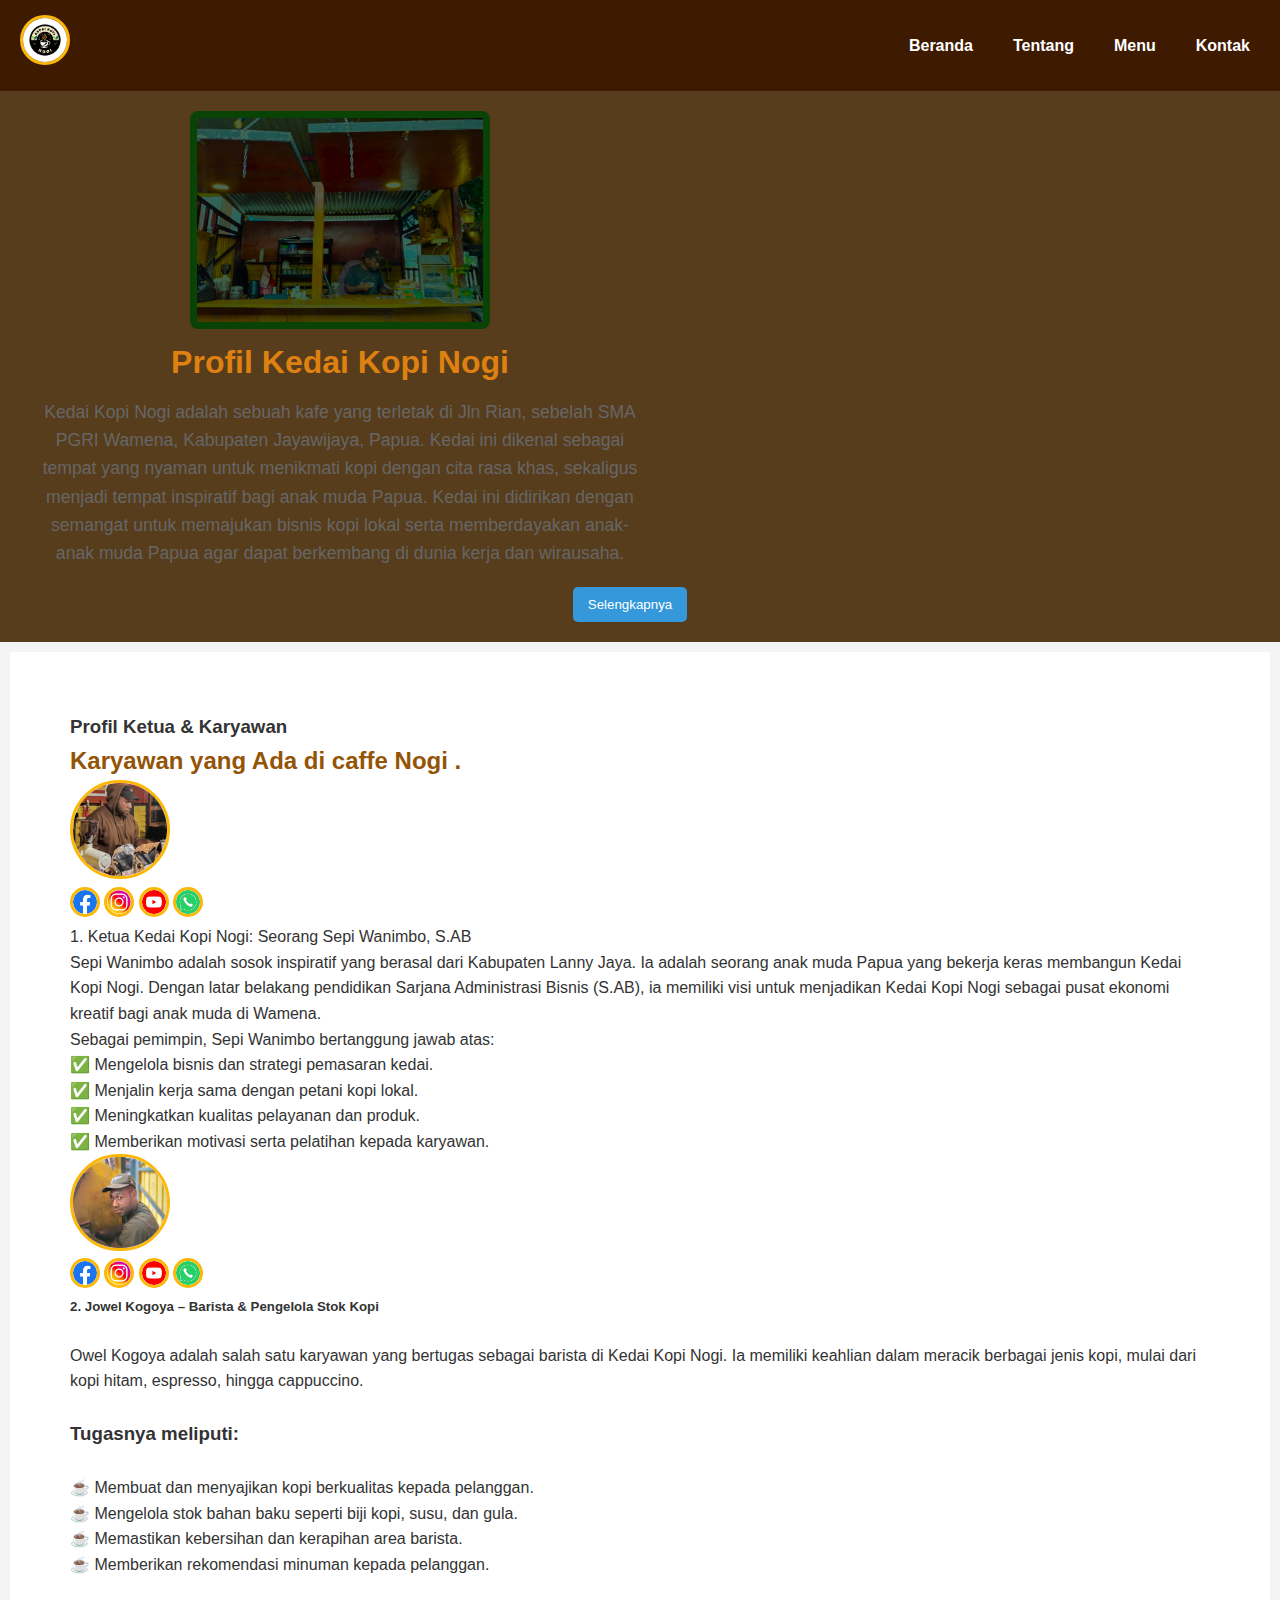
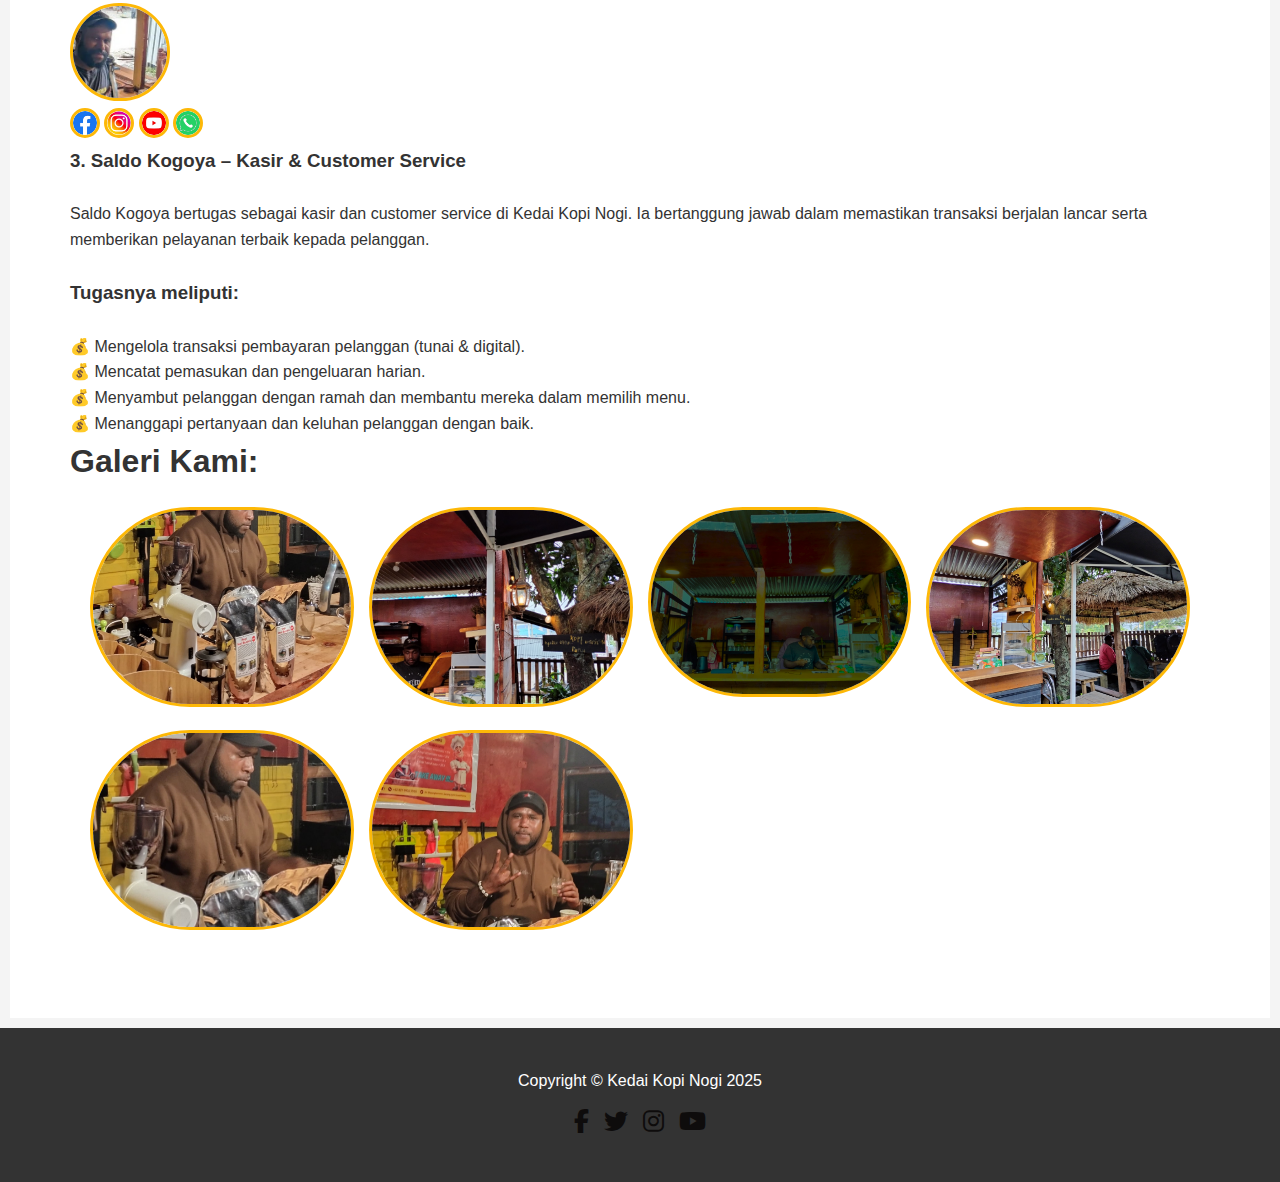
<file: about.html>
<!DOCTYPE html>
<html lang="id">

<head>
    <meta charset="UTF-8">
    <meta name="viewport" content="width=device-width, initial-scale=1.0">
    <title>Nogi Coffee</title>
    <link rel="stylesheet" href="css/styles.css">
    <link rel="stylesheet" href="https://cdnjs.cloudflare.com/ajax/libs/font-awesome/6.0.0-beta3/css/all.min.css"
        integrity="sha512-Fo3rlrZj/kTc1f8f8j1k8iVfGBrS2jy4v2K9bF7ZyU0Gk3G/9BJ69nL3rU5+7EaH6QOvHdIurLqej1ouVf/GMg=="
        crossorigin="anonymous" referrerpolicy="no-referrer" />
    <link rel="stylesheet" href="https://cdnjs.cloudflare.com/ajax/libs/font-awesome/6.7.2/css/all.min.css"
        integrity="sha512-Evv84Mr4kqVGRNSgIGL/F/aIDqQb7xQ2vcrdIwxfjThSH8CSR7PBEakCr51Ck+w+/U6swU2Im1vVX0SVk9ABhg=="
        crossorigin="anonymous" referrerpolicy="no-referrer" />



    <style>
        /* Reset dasar */
        * {
            padding: 0;
            margin: 0;
            box-sizing: border-box;
        }

        body {
            font-family: Arial, sans-serif;
            background: #f4f4f4;
            color: #333;
            line-height: 1.6;
        }

        /* Bagian section profil */
        .profile-section {
            display: flex;
            flex-wrap: wrap;
            justify-content: center;
            padding: 20px;
        }

        /* Bagian gambar profil */
        .profile-image {
            margin-right: 20px;
            text-align: center;
            /* Supaya teks di bawah gambar terpusat */
        }

        .profile-image img {
            width: 300px;
            border-radius: 8px;
        }

        /* Nama di bawah gambar */
        .profile-image .profile-name {
            font-size: 1.2rem;
            margin-top: 10px;
            font-weight: bold;
        }

        /* Bagian social media */
        .social-links {
            margin-top: 8px;
            display: flex;
            justify-content: center;
            /* Rata tengah */
            gap: 10px;
            /* Jarak antar tautan */
        }

        .social-links a {
            text-decoration: none;
            color: #3498db;
            font-weight: bold;
        }

        .social-links a:hover {
            color: #2980b9;
        }

        /* Konten profil */
        .profile-content {
            max-width: 600px;
        }

        .profile-content h1 {
            font-size: 2rem;
            margin-bottom: 10px;
        }

        .profile-content h3 {
            margin-bottom: 15px;
            color: #100a0a;
        }

        .profile-content p {
            margin-bottom: 15px;
        }

        /* Container untuk bagian detail */
        .container {
            margin-top: 20px;
        }

        .hidden {
            display: none;
        }

        /* Tombol "Selengkapnya" */
        button {
            padding: 10px 15px;
            background-color: #3498db;
            color: #fff;
            border: none;
            border-radius: 5px;
            cursor: pointer;
        }

        button:hover {
            background-color: #2980b9;
        }

        nav {
            background: #3e1a01;

        }

        #nav-menu :hover {
            color: #0044e2;
        }

        img {
            border-radius: 100px;
            border: 3px solid rgb(253, 184, 7);
        }

        .profile-image {
            text-align: center;
            padding: 10%px;


        }

        .profile-content {
            text-align: left;
            padding: 10%px;
        }

        .profile-content {
            text-align: center;
        }

        #karyawan-img {
            background: white;
            text-align: left;

            margin: 10px;
            padding: 25px;


        }



        /* ini bagian galeri */
        .gallery {
            display: grid;
            grid-template-columns: repeat(auto-fit, minmax(250px, 1fr));
            gap: 15px;
            padding: 20px;
        }

        .gallery-item {
            position: relative;
            overflow: hidden;
            border-radius: 10px;
            cursor: pointer;
            box-sizing: border-box;
        }

        .gallery-item img {
            width: 100%;
            height: auto;
            max-height: 200px;
            object-fit: cover;
            transition: transform 0.3s ease;
            box-sizing: border-box;
        }

        .gallery-item:hover img {
            transform: scale(1.1);
        }
    </style>
</head>

<body>

    <nav id="nav-menu">
        <div class="logo"> <img src="img/1.png" alt="" width="50px"></div>
        <div class="menu-toggle" onclick="toggleMenu()">☰</div>
        <ul class="nav-links">
            <li><a href="index.html">Beranda</a></li>
            <li><a href="about.html">Tentang</a></li>
            <li><a href="menu.html">Menu</a></li>
            <li><a href="contact.html">Kontak</a></li>
        </ul>
    </nav>

    <script>
        function toggleMenu() {
            const nav = document.querySelector(".nav-links");
            nav.classList.toggle("active");
        }
    </script>


    <!-- ini bagian profile / sejarah -->

    <body>

        <section class="profile-section">
            <div class="profile-image">

                <div class="profile-content">
                    <img src="imgs/1.jpg" alt="Profile Sepi Wanimbo">
                    <h1 style="color: #100a0a; color: #de8110;">Profil Kedai Kopi Nogi</h1>
                    <p>Kedai Kopi Nogi adalah sebuah kafe yang terletak di Jln Rian, sebelah SMA PGRI Wamena, Kabupaten
                        Jayawijaya, Papua. Kedai ini dikenal sebagai tempat yang nyaman untuk menikmati kopi dengan cita
                        rasa khas, sekaligus menjadi tempat inspiratif bagi anak muda Papua.

                        Kedai ini didirikan dengan semangat untuk memajukan bisnis kopi lokal serta memberdayakan
                        anak-anak
                        muda Papua agar dapat berkembang di dunia kerja dan wirausaha.</p>
                </div>

                </p>
                <div class="container">
                    <!-- Bagian detail yang akan ditampilkan atau disembunyikan -->
                    <div id="detail" class="hidden">
                        <h2>Profile Kedai Kopi Nogi</h2>
                        <p>
                            Sepi Wanimbo adalah seorang pengusaha muda dan barista berbakat yang mengawali kariernya
                            dari
                            nol. Berbekal tekad dan kegigihan, ia mendalami seluk-beluk dunia kopi, mulai dari
                            proses
                            pemilihan biji kopi terbaik, teknik roasting yang tepat, hingga cara menyajikan kopi
                            berkualitas
                            tinggi.
                        </p>
                        <h3>Perjalanan dan Pencapaian</h3>
                        <p>
                            ✅ Lahir dan besar di Papua – Sepi Wanimbo tumbuh di lingkungan yang kaya akan tradisi
                            dan
                            budaya, yang membentuknya menjadi pribadi yang tangguh dan inovatif.<br>
                            ✅ Pendidikan dan pengalaman – Ia menempuh pendidikan dengan fokus pada kewirausahaan dan
                            industri kopi, serta mengikuti berbagai pelatihan untuk meningkatkan keahliannya.<br>
                            ✅ Kedai Kopi Nogi – Berperan sebagai motor penggerak utama dalam pengelolaan kedai ini,
                            ia
                            memastikan setiap cangkir kopi yang disajikan memiliki cita rasa autentik Papua.<br>
                            ✅ Pelestarian Budaya Lokal – Selain membangun usaha, ia juga aktif dalam mengangkat
                            budaya
                            dan
                            tradisi Papua melalui kopi, menciptakan ruang bagi masyarakat untuk berkumpul dan
                            berbagi
                            cerita.<br>
                            ✅ Inovasi dan Visi – Dengan visinya, Sepi Wanimbo ingin membawa kopi Papua ke tingkat
                            yang
                            lebih
                            tinggi, dikenal tidak hanya di dalam negeri tetapi juga di kancah internasional.
                        </p>
                    </div>
                    <button onclick="tampilkanDetail()">Selengkapnya</button>
                </div>
                </>
        </section>


        <section id="karyawan-img">
            <div id="karyawan-img">
                <h3>Profil Ketua & Karyawan</h3>
                <h2 style="color: #935406;">Karyawan yang Ada di caffe Nogi .</h2>

                <img src="imgs/kk.jpg" alt="" width="100px">
                <div class="social-icon">
                    <img src="sosmed/fb-removebg-preview.png" alt="" width="30">
                    <img src="sosmed/ig-removebg-preview.png" alt="" width="30px">
                    <img src="sosmed/ytb-removebg-preview.png" alt="" width="30px">
                    <img src="sosmed/whap-removebg-preview.png" alt="" width="30px">

                </div>
                <p>1. Ketua Kedai Kopi Nogi: Seorang Sepi Wanimbo, S.AB</p>
                <p>Sepi Wanimbo adalah sosok inspiratif yang berasal dari Kabupaten Lanny Jaya. Ia adalah seorang anak
                    muda Papua yang bekerja keras membangun Kedai Kopi Nogi. Dengan latar belakang pendidikan Sarjana
                    Administrasi Bisnis (S.AB), ia memiliki visi untuk menjadikan Kedai Kopi Nogi sebagai pusat ekonomi
                    kreatif bagi anak muda di Wamena.</p>
                <p>Sebagai pemimpin, Sepi Wanimbo bertanggung jawab atas:
                    <br>
                    ✅ Mengelola bisnis dan strategi pemasaran kedai.
                    <br>
                    ✅ Menjalin kerja sama dengan petani kopi lokal.
                    <br>
                    ✅ Meningkatkan kualitas pelayanan dan produk.
                    <br>
                    ✅ Memberikan motivasi serta pelatihan kepada karyawan.
                </p>

                <img src="imgs/jowel kogoya.jpg" alt="" width="100px">
                <div class="social-icon">
                    <img src="sosmed/fb-removebg-preview.png" alt="" width="30">
                    <img src="sosmed/ig-removebg-preview.png" alt="" width="30px">
                    <img src="sosmed/ytb-removebg-preview.png" alt="" width="30px">
                    <img src="sosmed/whap-removebg-preview.png" alt="" width="30px">

                </div>
                <h5>2. Jowel Kogoya – Barista & Pengelola Stok Kopi</h5>
                <br>
                <p>Owel Kogoya adalah salah satu karyawan yang bertugas sebagai barista di Kedai Kopi Nogi. Ia memiliki
                    keahlian dalam meracik berbagai jenis kopi, mulai dari kopi hitam, espresso, hingga cappuccino.</p>
                <br>
                <h3>Tugasnya meliputi:</h3>
                <br>
                <p>☕ Membuat dan menyajikan kopi berkualitas kepada pelanggan.
                    <br>
                    ☕ Mengelola stok bahan baku seperti biji kopi, susu, dan gula.
                    <br>
                    ☕ Memastikan kebersihan dan kerapihan area barista.
                    <br>
                    ☕ Memberikan rekomendasi minuman kepada pelanggan.
                </p>
                <br>
                <img src="/img/lo.jpg" alt="" width="100px">
                <div class="social-icon">
                    <img src="sosmed/fb-removebg-preview.png" alt="" width="30">
                    <img src="sosmed/ig-removebg-preview.png" alt="" width="30px">
                    <img src="sosmed/ytb-removebg-preview.png" alt="" width="30px">
                    <img src="sosmed/whap-removebg-preview.png" alt="" width="30px">
                    <h3>3. Saldo Kogoya – Kasir & Customer Service</h3>
                    <br>
                    <p>Saldo Kogoya bertugas sebagai kasir dan customer service di Kedai Kopi Nogi. Ia bertanggung jawab
                        dalam memastikan transaksi berjalan lancar serta memberikan pelayanan terbaik kepada pelanggan.
                    </p>
                    <br>
                    <h3>Tugasnya meliputi:</h3>
                    <br>
                    💰 Mengelola transaksi pembayaran pelanggan (tunai & digital).
                    <br>
                    💰 Mencatat pemasukan dan pengeluaran harian.
                    <br>
                    💰 Menyambut pelanggan dengan ramah dan membantu mereka dalam memilih menu.
                    <br>
                    💰 Menanggapi pertanyaan dan keluhan pelanggan dengan baik.
                </div>


                <section id="galeri">
                    <h1>Galeri Kami:</h1>
                    <div class="gallery">
                        <div class="gallery-item">
                            <img src="imgs/3.jpg" alt="Gambar 1">
                        </div>
                        <div class="gallery-item">
                            <img src="imgs/7.jpg" alt="Gambar 2">
                        </div>
                        <div class="gallery-item">
                            <img src="imgs/1.jpg" alt="Gambar 3">
                        </div>
                        <div class="gallery-item">
                            <img src="imgs/2.jpg" alt="Gambar 4">
                        </div>
                        <div class="gallery-item">
                            <img src="imgs/kk.jpg" alt="Gambar 5">
                        </div>
                        <div class="gallery-item">
                            <img src="imgs/5.jpg" alt="Gambar 6">
                        </div>
                    </div>
                </section>

        </section>
        <!-- JavaScript -->
        <script>
            function tampilkanDetail() {
                const detail = document.getElementById("detail");
                detail.classList.toggle("hidden");
            }
        </script>

    </body>

    <!-- ini bagiang footer -->
    <footer>
        <div class="footer-content">
            <p>Copyright © Kedai Kopi Nogi 2025</p>
            <div class="social-icons">
                <a href="#" target="_blank"><i class="fab fa-facebook-f"></i></a>
                <a href="#" target="_blank"><i class="fab fa-twitter"></i></a>
                <a href="#" target="_blank"><i class="fab fa-instagram"></i></a>
                <a href="#" target="_blank"><i class="fab fa-youtube"></i></a>
            </div>
        </div>
    </footer>

</body>

</html>
</file>
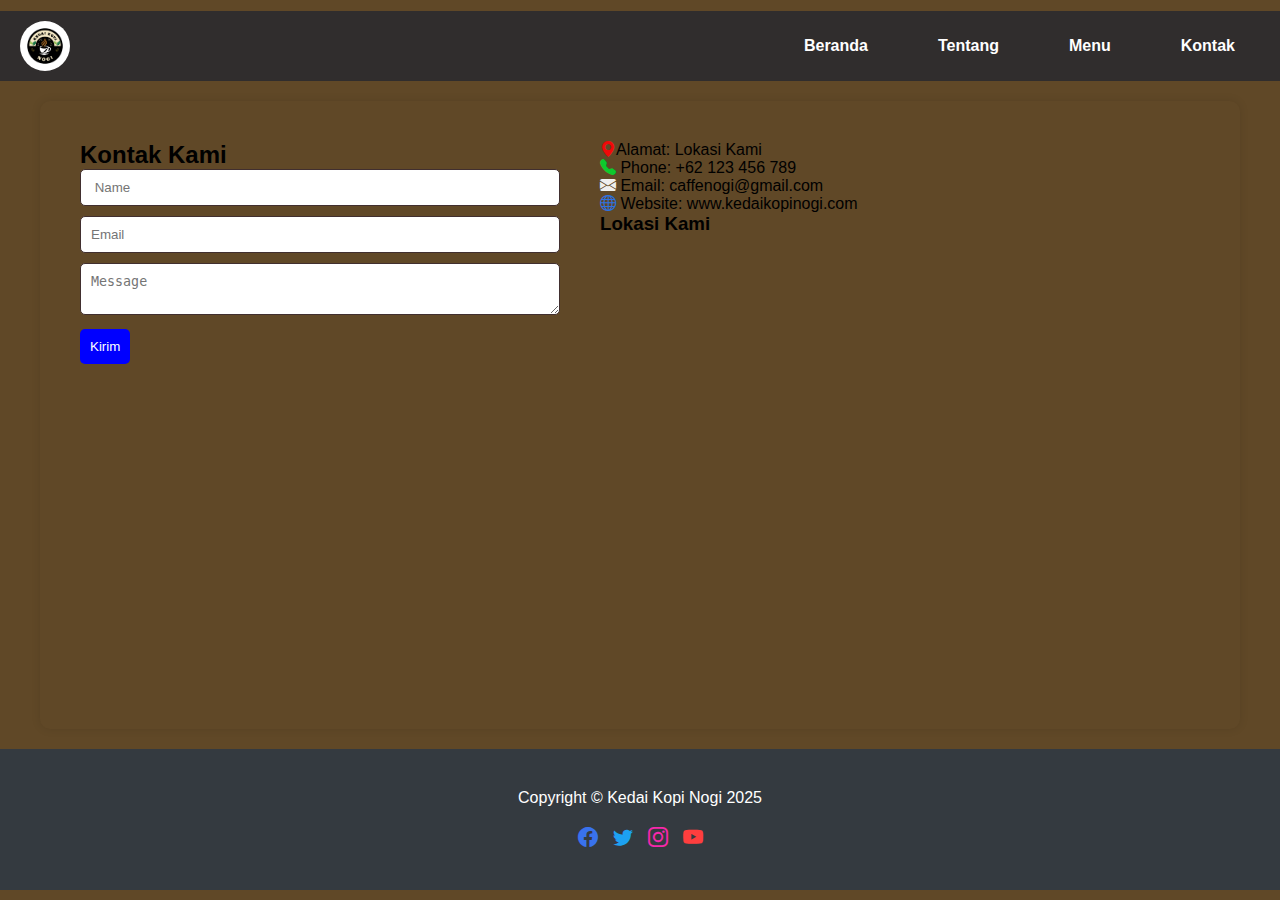
<file: contact.html>
<!DOCTYPE html>
<html lang="en">

<head>
    <meta charset="utf-8" />
    <meta name="viewport" content="width=device-width, initial-scale=1, shrink-to-fit=no" />
    <title>Kontak - Kedai Kopi Nogi</title>
    <link rel="stylesheet" href="https://cdn.jsdelivr.net/npm/bootstrap-icons/font/bootstrap-icons.css">
    <link rel="stylesheet" href="css/styles.css">
    <style>
        body {
            font-family: Arial, sans-serif;
            background: #604827;
            display: flex;
            flex-direction: column;
            align-items: center;
            justify-content: center;
            min-height: 100vh;
        }

        nav {
            background-color: #302d2d;
            color: white;
            padding: 10px 20px;
            width: 100%;
            position: sticky;
            top: 0;
            z-index: 1000;
            display: flex;
            justify-content: space-between;
            align-items: center;
        }

        nav .logo {
            font-size: 1.5rem;
            font-weight: bold;
        }

        nav ul {
            display: flex;
            list-style: none;
            margin: 0;
            padding: 0;
        }

        nav ul li {
            margin: 0 15px;
        }

        nav ul li a {
            color: white;
            text-decoration: none;
            font-size: 16px;
            transition: all 0.3s ease;
        }

        nav ul li a:hover {
            color: #ffdd00;
        }

        .menu-toggle {
            display: none;
            font-size: 30px;
            cursor: pointer;
        }

        .container {
            display: flex;
            flex-wrap: wrap;
            justify-content: space-between;
            background: #604827;
            padding: 20px;
            border-radius: 10px;
            box-shadow: 0 0 10px rgba(0, 0, 0, 0.1);
            max-width: 1200px;
            width: 100%;
            margin-top: 20px;
        }

        .contact-form,
        .contact-info {
            flex: 1;
            padding: 20px;
        }

        .contact-form input,
        .contact-form textarea {
            width: 100%;
            margin-bottom: 10px;
            padding: 10px;
            border: 1px solid #412f2f;
            border-radius: 5px;
        }

        .contact-form button {
            background: blue;
            color: white;
            padding: 10px;
            border: none;
            border-radius: 5px;
            cursor: pointer;
        }

        footer {
            background: #343a40;
            color: white;
            text-align: center;
            padding: 20px 0;
            margin-top: 20px;
            width: 100%;
        }

        .footer-content {
            display: flex;
            flex-direction: column;
            align-items: center;
        }

        .social-icons {
            display: flex;
            gap: 15px;
            margin-top: 10px;
        }

        .social-icons a {
            font-size: 20px;
            transition: transform 0.3s ease;
        }

        .social-icons a .bi-facebook {
            color: #3972ed;
        }

        .social-icons a .bi-twitter {
            color: #1da1f2;
        }

        .social-icons a .bi-instagram {
            color: #f728ab;
        }

        .social-icons a .bi-youtube {
            color: #fe3e3e;
        }

        .social-icons a:hover {
            transform: scale(1.2);
        }

        @media (max-width: 768px) {
            nav ul {
                display: none;
                flex-direction: column;
                width: 100%;
                background-color: #343333;
                position: absolute;
                top: 50px;
                left: 0;
            }

            nav ul.active {
                display: flex;
            }

            .menu-toggle {
                display: block;
            }

            .container {
                flex-direction: column;
            }
        }

        img {
            border-radius: 100px;
        }

        #nav-menu :hover {
            color: #0044e2;
        }

        .bi-geo-alt-fill {
            color: #f00909;
        }

        .bi-telephone-fill {
            color: rgb(14, 201, 45);
        }

        .bi-envelope-fill {
            color: rgb(239, 239, 238);
        }

        .bi-globe {
            color: rgb(45, 114, 225);
        }
    </style>
</head>

<body>
    <nav id="nav-menu">

        <img src="img/1.png" alt="" width="50px">
        <div class="menu-toggle" onclick="toggleMenu()">☰</div>
        <ul class="nav-links">
            <li><a href="index.html">Beranda</a></li>
            <li><a href="about.html">Tentang</a></li>
            <li><a href="menu.html">Menu</a></li>
            <li><a href="contact.html">Kontak</a></li>
        </ul>
    </nav>
    <script>
        function toggleMenu() {
            document.querySelector(".nav-links").classList.toggle("active");
        }
    </script>
    <div class="container">
        <div class="contact-form">
            <h2>Kontak Kami</h2>
            <form>
                <input type="text" name="name" placeholder=" Name" required>
                <input type="email" name="email" placeholder="Email" required>
                <textarea name="message" placeholder="Message" required></textarea>
                <button type="submit">Kirim</button>
            </form>
        </div>
        <div class="contact-info">
            <p><i class="bi bi-geo-alt-fill"></i>Alamat: Lokasi Kami</p>
            <p><i class="bi bi-telephone-fill"></i> Phone: +62 123 456 789</p>
            <p><i class="bi bi-envelope-fill"></i> Email: caffenogi@gmail.com</p>
            <p><i class="bi bi-globe"></i> Website: www.kedaikopinogi.com</p>
            <div class="map-container">
                <h3>Lokasi Kami</h3>
                <iframe
                    src="https://www.google.com/maps/embed?pb=!1m18!1m12!1m3!1d63673.58339444213!2d138.89324841336807!3d-4.101716343177898!2m3!1f0!2f0!3f0!3m2!1i1024!2i768!4f13.1!3m3!1m2!1s0x683e6cf6892ac933%3A0x69015e62e93271f9!2sJl.%20Bayangkara%2C%20Hurekama%2C%20Distrik%20Wamena%2C%20Kabupaten%20Jayawijaya%2C%20Papua%2099511!5e0!3m2!1sen!2sid!4v1743509427122!5m2!1sen!2sid"
                    width="600" height="450" style="border:0;" allowfullscreen="" loading="lazy"
                    referrerpolicy="no-referrer-when-downgrade" width="20%" height="20"
                    style="border-radius:10px;"></iframe>
            </div>
        </div>
    </div>
    </div>
    </div>

    <footer>
        <div class="footer-content">
            <p>Copyright &copy; Kedai Kopi Nogi 2025</p>
            <div class="social-icons">
                <a href="#" target="_blank"><i class="bi bi-facebook"></i></a>
                <a href="#" target="_blank"><i class="bi bi-twitter"></i></a>
                <a href="#" target="_blank"><i class="bi bi-instagram"></i></a>
                <a href="#" target="_blank"><i class="bi bi-youtube"></i></a>
            </div>
        </div>
    </footer>
</body>

</html>
</file>
<file: css/styles.css>
/* Reset */
* {
  margin: 0;
  padding: 0;
  box-sizing: border-box;
}

body {
  font-family: Arial, sans-serif;
}

/* Navbar */
nav {
  display: flex;
  justify-content: space-between;
  align-items: center;
  background: #333;
  color: white;
  padding: 15px 20px;
}

.logo {
  font-size: 1.5em;
  font-weight: bold;
}

.nav-links {
  list-style: none;
  display: flex;
  gap: 20px;
}

.nav-links li {
  padding: 10px;
}

.nav-links a {
  text-decoration: none;
  color: white;
  font-weight: bold;
  transition: color 0.3s;
}

.nav-links a:hover {
  color: #94695f;
}

/* Menu Toggle untuk Mobile */
.menu-toggle {
  display: none;
  font-size: 1.8em;
  cursor: pointer;
}

/* Responsif */
@media screen and (max-width: 768px) {
  .menu-toggle {
    display: block;
  }

  .nav-links {
    display: none;
    flex-direction: column;
    position: absolute;
    top: 60px;
    right: 0;
    background: #333;
    width: 100%;
  }

  .nav-links.active {
    display: flex;
  }

  .nav-links li {
    padding: 15px;
    border-bottom: 1px solid #000000;
  }
}

/* ini bagian section */
.hero-section {
  display: flex;
  align-items: center;
  justify-content: space-between;
  padding: 50px;
  /* background: url(/OIP__2_-removebg-preview\(1\).png); */
  background-image: url("/img/create-ultra-realistic-objects.jpg");
  background-size: 100vw 100vh;
  background-repeat: no-repeat;
}

.hero-content {
  flex: 1;
  margin-right: 20px;
}

.hero-content h1 {
  font-size: 2.5em;
  margin-bottom: 20px;
  color: rgb(47, 36, 36);
}

.hero-content p {
  font-size: 1.1em;
  margin-bottom: 20px;
  color: rgb(21, 20, 20);
}

.btn1 {
  padding: 10px 20px;
  background: blue;
  color: #fff;
  border: 3px solid rgb(246, 246, 252);
  text-decoration: none;
  border-radius: 4px;
  transition: background 0.3s ease;
}

.btn1:hover {
  background: #293084;
}

.btn2 {
  padding: 10px 20px;
  background: rgb(250, 251, 251);
  color: black;
  border: 3px solid rgb(9, 106, 234);
  text-decoration: none;
  border-radius: 4px;
  transition: background 0.3s ease;
}

.btn2:hover {
  background: #abaab6;
}

.hero-image {
  flex: 1;
}

.hero-image img {
  margin-left: 10px;
  width: 50%;
  border-radius: 8px;
  border: 7px solid rgb(178, 107, 20);
}

/* Responsive untuk tampilan mobile */
@media screen and (max-width: 768px) {
  .hero-section {
    flex-direction: column;
    text-align: center;
  }

  .hero-content {
    margin: 0 0 20px 0;
  }
}

/* ini bagiang style.css profile */
.profile-section {
  display: flex;
  align-items: center;
  justify-content: space-between;
  padding: 50px;
  background: #573d1c;
}

.profile-image {
  flex: 1;
  margin-right: 10px; /* Jarak antara gambar dan konten */
}

.profile-image img {
  width: 50%;
  border-radius: 8px;
  border: 7px solid rgb(9, 67, 5);
}

.profile-content {
  flex: 1;
  margin-left: 20px;
}

.profile-content h1 {
  font-size: 20.5em;
  margin-bottom: 20px;
  color: #333;
}

.profile-content p {
  font-size: 1.1em;
  color: #666;
  line-height: 1.6;
}

/* about section */
.about,
.product,
.contact {
  position: relative;
  width: 100%;
  padding: 90px 60px 20px 60px;
}

.about h2,
.product h2,
.contact h2 {
  font-size: 26px;
  text-align: center;
  margin-bottom: 20px;
}

.about h2 span,
.product h2 span,
.contact h2 span {
  color: var(--primary);
}

.about .row,
.contact .row {
  display: flex;
  justify-content: space-between;
}

.about .row .image-wrapper,
.about .row .content,
.contact .row .image-wrapper,
.contact .row .form-wrapper {
  position: relative;
}

.about .row .image-wrapper,
.contact .row .image-wrapper {
  width: 30%;
}

.about .row .image-wrapper .image,
.contact .row .image-wrapper .image {
  width: 100%;
  object-fit: cover;
  object-position: center;
}

.about .row .content,
.contact .row .form-wrapper {
  width: 40%;
}

.about .row .content h3 {
  font-weight: 600;
  font-size: 22px;
  margin-bottom: 10px;
}

.about .row .content p {
  font-size: 16px;
  font-weight: 300;
  margin-bottom: 10px;
  line-height: 1.4rem;
}

/* Responsive untuk tampilan mobile */
@media screen and (max-width: 768px) {
  .profile-section {
    flex-direction: column;
    text-align: center;
  }

  .profile-image,
  .profile-content {
    margin: 0;
  }

  .profile-image {
    margin-bottom: 20px;
  }
}

/* ini bagiang footer */
/* Footer Styles */
footer {
  background: #333;
  color: #fff;
  padding: 20px 0;
}

.footer-content {
  max-width: 1200px;
  margin: 0 auto;
  padding: 20px;
}

.footer-content p {
  margin-bottom: 10px;
  text-align: center;
}

.social-icons {
  display: flex;
  justify-content: center;
  gap: 15px;
}

.social-icons a {
  color: #0e0c0c;
  font-size: 1.5em;
  transition: color 0.3s ease;
}

.social-icons a:hover {
  color: #ece8e7;
}

/* cidung  style.css ini bagiang dari "menu"  */
/* Mengatur margin dan padding default */
* {
  margin: 0;
  padding: 0;
  box-sizing: border-box;
}

/* Mengatur background dan font */
body {
  background-color: #6c5d5d; /* Warna oranye sesuai tampilan pada gambar */
  font-family: Arial, sans-serif;
}

/* Section Menu */
.menu-section {
  padding: 20px;
}

#sosmed {
  width: 50px;
}

/* Judul "Menu" */
.menu-section h1 {
  font-size: 2rem;
  margin-bottom: 20px;
  color: #000;
}

/* Container untuk grid menu */
.menu-container {
  display: grid;
  grid-template-columns: repeat(4, 1fr); /* 4 kolom */
  gap: 20px; /* jarak antar item */
  justify-items: center; /* posisikan item di tengah */
}

/* Setiap item menu */
.menu-item {
  background-color: #fff;
  border-radius: 8px;
  width: 200px; /* lebar card */
  text-align: center;
  padding: 10px;
  box-shadow: 0 2px 5px rgba(0, 0, 0, 0.2);
}

/* Gambar di dalam item menu */
.menu-item img {
  width: 100%;
  border-radius: 8px;
}

/* Info menu: nama kopi & harga */
.menu-info h2 {
  margin: 10px 0 5px 0;
  font-size: 1.1rem;
}

.menu-info p {
  margin-bottom: 10px;
  font-weight: bold;
}

/* Tombol "Pesan" */
.pesan-button {
  background-color: #57c85f;
  color: #fff;
  border: none;
  padding: 8px 15px;
  border-radius: 4px;
  cursor: pointer;
  font-size: 0.9rem;
}

.pesan-button:hover {
  background-color: #45a74b; /* efek hover */
}

/* Bagian Footer */
.menu-footer {
  display: flex;
  justify-content: space-between;
  padding: 10px 20px;
  margin-top: 20px;
}

.footer-left,
.footer-right {
  color: #000;
  font-weight: bold;
}
</file>
